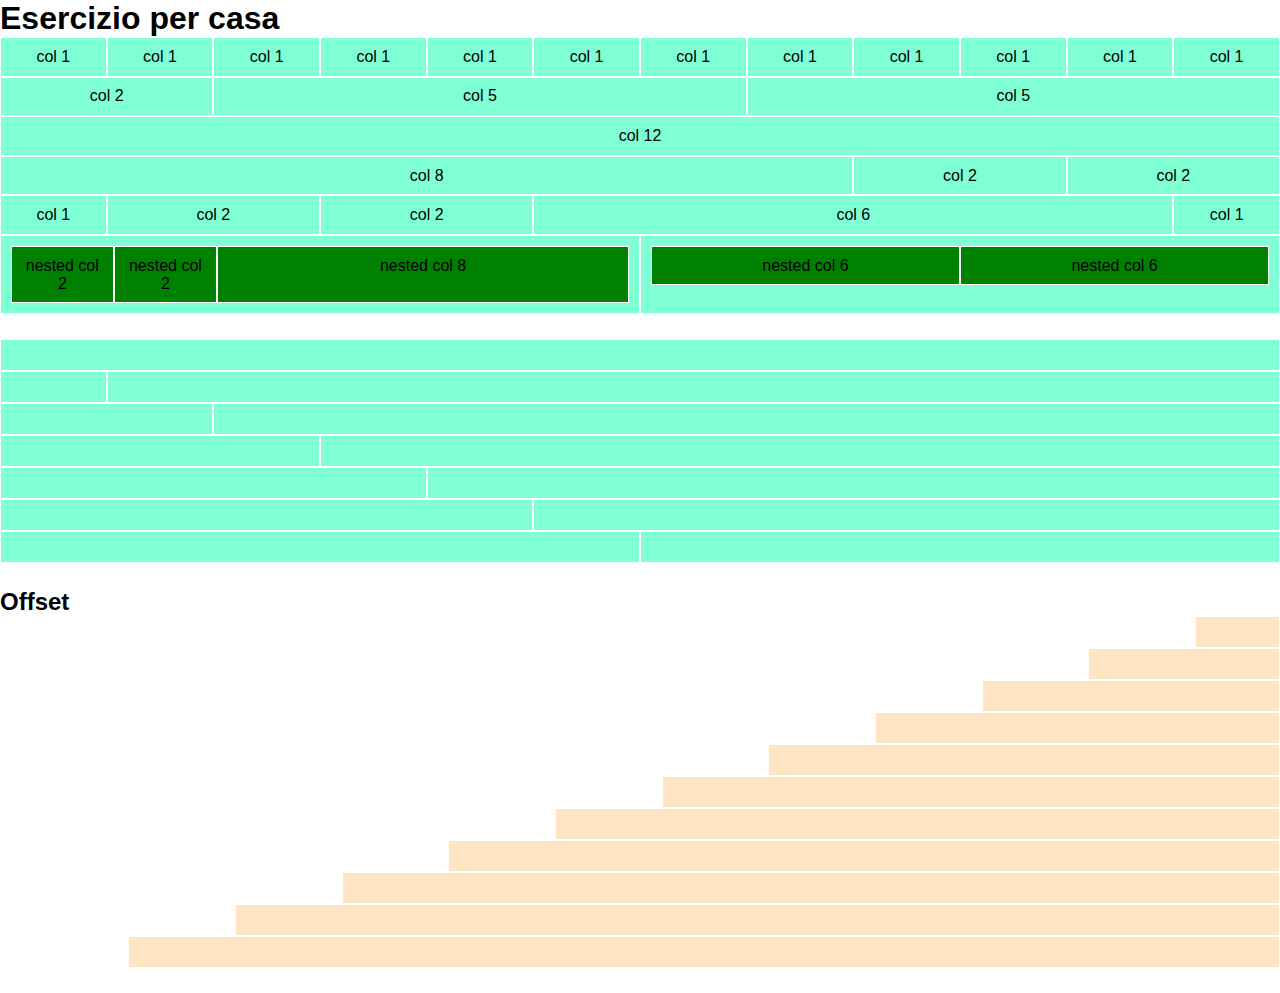
<file: index.html>
<!DOCTYPE html>
<html lang="en">
    <head>
        <meta charset="UTF-8">
        <meta http-equiv="X-UA-Compatible" content="IE=edge">
        <meta name="viewport" content="width=device-width, initial-scale=1.0">
        <title>Esercizio per casa</title>

        <!-- FONT  -->

        <!-- CSS -->
        <link rel="stylesheet" href="css/12bool.css">
        <link rel="stylesheet" href="css/style.css">

    </head>
    
    <body>

        <!-- HEADER  -->
        <header>
            <h1>Esercizio per casa</h1>
        </header>

        <!-- MAIN  -->
        <main>
            
            <!-- SECTION 1 -->
            <section class="esercizio-per-casa">
                <div class="row">
                    
                    <div class="col-1 blue-col"> col 1</div>
                    <div class="col-1 blue-col"> col 1</div>
                    <div class="col-1 blue-col"> col 1</div>
                    <div class="col-1 blue-col"> col 1</div>
                    <div class="col-1 blue-col"> col 1</div>
                    <div class="col-1 blue-col"> col 1</div>
                    <div class="col-1 blue-col"> col 1</div>
                    <div class="col-1 blue-col"> col 1</div>
                    <div class="col-1 blue-col"> col 1</div>
                    <div class="col-1 blue-col"> col 1</div>
                    <div class="col-1 blue-col"> col 1</div>
                    <div class="col-1 blue-col"> col 1</div>
                    
                </div>

                <div class="row">
                    
                    <div class="col-2 blue-col"> col 2</div>
                    <div class="col-5 blue-col"> col 5</div>
                    <div class="col-5 blue-col"> col 5</div>
                    
                </div>

                <div class="row">
                    
                    <div class="col-12 blue-col"> col 12</div>
                    
                </div>

                <div class="row">
                    
                    <div class="col-8 blue-col"> col 8</div>
                    <div class="col-2 blue-col"> col 2</div>
                    <div class="col-2 blue-col"> col 2</div>
                    
                </div>

                <div class="row">
                    
                    <div class="col-1 blue-col"> col 1</div>
                    <div class="col-2 blue-col"> col 2</div>
                    <div class="col-2 blue-col"> col 2</div>
                    <div class="col-6 blue-col"> col 6</div>
                    <div class="col-1 blue-col"> col 1</div>
                    
                </div>

                <div class="row">

                    <div class="col-6 blue-col">

                        <div class="row">
                            <div class="col-2 green-col"> nested col 2</div>
                            <div class="col-2 green-col"> nested col 2</div>
                            <div class="col-8 green-col"> nested col 8</div>
                        </div>

                    </div>
                    <div class="col-6 blue-col">
                        <div class="row">
                            <div class="col-6 green-col"> nested col 6</div>
                            <div class="col-6 green-col"> nested col 6</div>
                        </div>

                    </div>

                </div>


            </section>

            <!-- SECTION 2 -->
            <section class="no-wrote-section">

                <div class="row">
                    <div class="col blue-col"></div>
                </div>

                <div class="row">
                    <div class="col-1 blue-col"></div>
                    <div class="col blue-col"></div>
                </div>

                <div class="row">
                    <div class="col-2 blue-col"></div>
                    <div class="col blue-col"></div>
                </div>

                <div class="row">
                    <div class="col-3 blue-col"></div>
                    <div class="col blue-col"></div>
                </div>

                <div class="row">
                    <div class="col-4 blue-col"></div>
                    <div class="col blue-col"></div>
                </div>

                <div class="row">
                    <div class="col-5 blue-col"></div>
                    <div class="col blue-col"></div>
                </div>

                <div class="row">
                    <div class="col-6 blue-col"></div>
                    <div class="col blue-col"></div>
                </div>
                
            </section>

            <!-- SECTION 3 -->
            <section class="offset">
                <h2>Offset</h2>

                <div class="row">
                    <div class="offset-col-11"></div>
                    <div class="col bisque-col"></div>
                </div>

                <div class="row">
                    <div class="offset-col-10"></div>
                    <div class="col bisque-col"></div>
                </div>

                <div class="row">
                    <div class="offset-col-9"></div>
                    <div class="col bisque-col"></div>
                </div>

                <div class="row">
                    <div class="offset-col-8"></div>
                    <div class="col bisque-col"></div>
                </div>

                <div class="row">
                    <div class="offset-col-7"></div>
                    <div class="col bisque-col"></div>
                </div>

                <div class="row">
                    <div class="offset-col-6"></div>
                    <div class="col bisque-col"></div>
                </div>

                <div class="row">
                    <div class="offset-col-5"></div>
                    <div class="col bisque-col"></div>
                </div>

                <div class="row">
                    <div class="offset-col-4"></div>
                    <div class="col bisque-col"></div>
                </div>

                <div class="row">
                    <div class="offset-col-3"></div>
                    <div class="col bisque-col"></div>
                </div>

                <div class="row">
                    <div class="offset-col-2"></div>
                    <div class="col bisque-col"></div>
                </div>

                <div class="row">
                    <div class="offset-col-1"></div>
                    <div class="col bisque-col"></div>
                </div>

            </section>


        </main>

        <!-- FOOTER  -->
        <footer>

        </footer>
        
    </body>
</html>
</file>
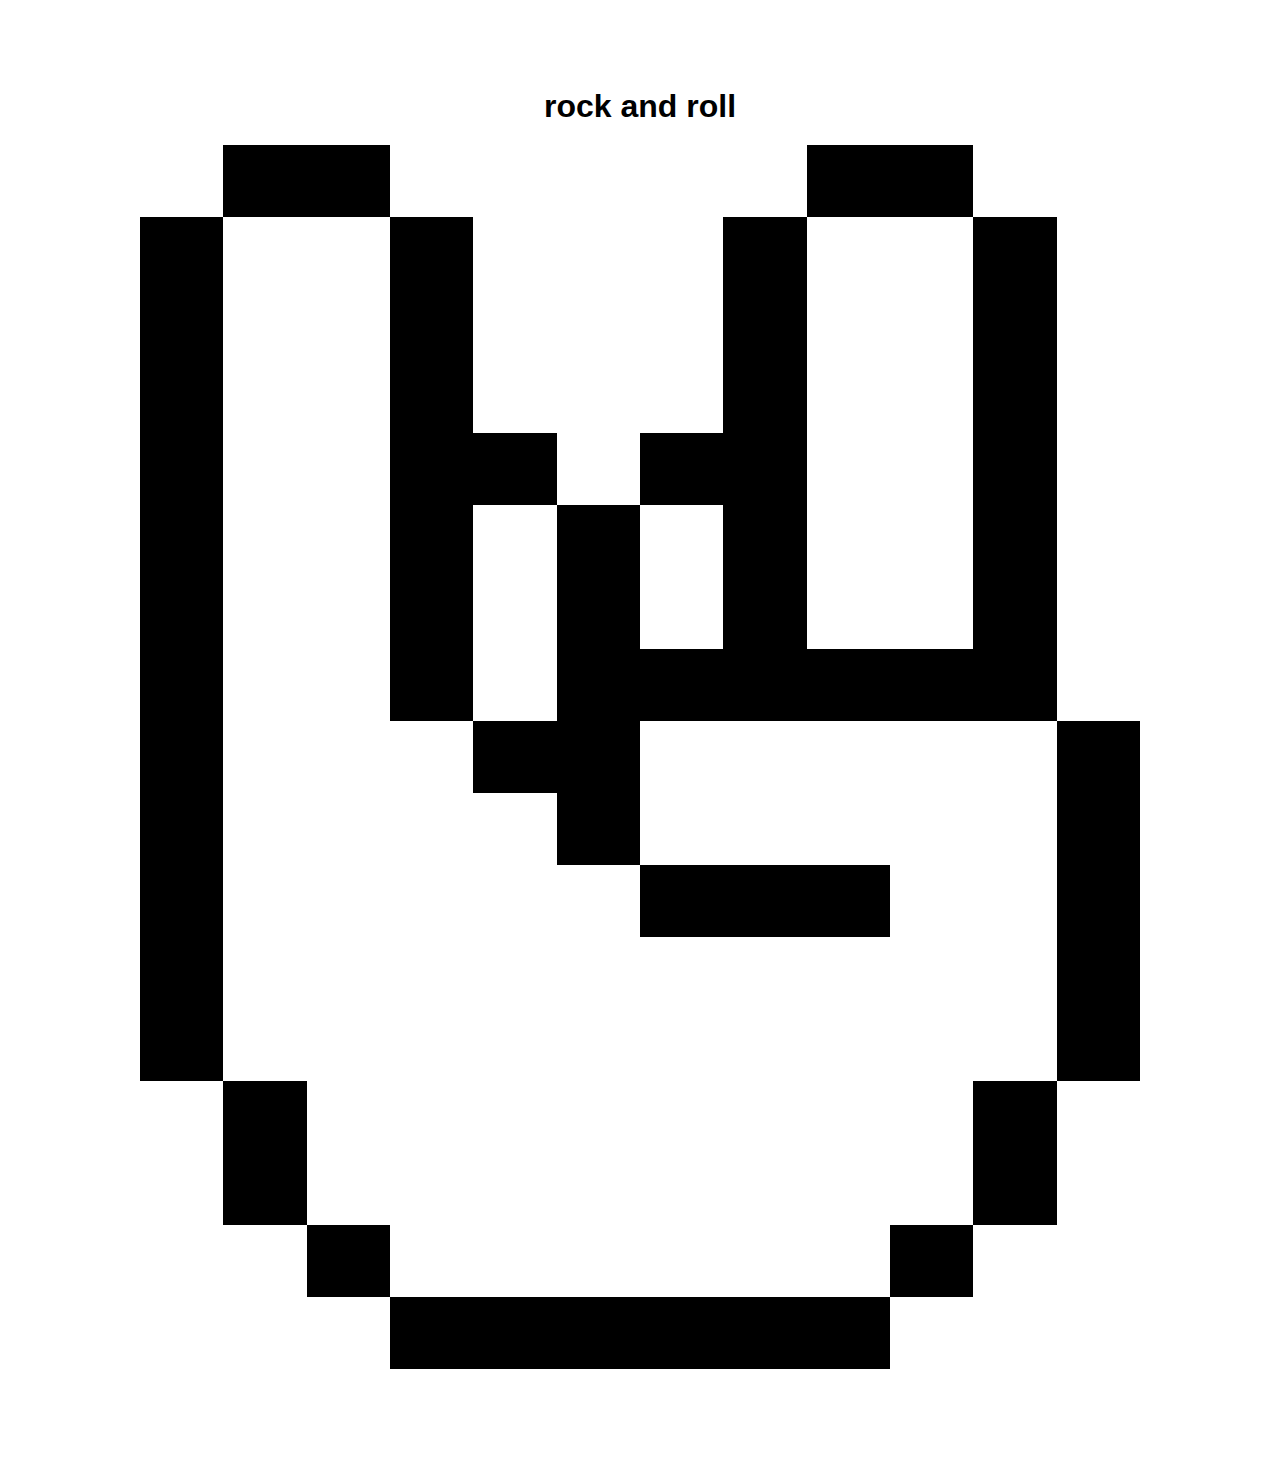
<file: bonus/index.html>
<!DOCTYPE html>
<html lang="en">
    <head>
        <meta charset="UTF-8">
        <meta http-equiv="X-UA-Compatible" content="IE=edge">
        <meta name="viewport" content="width=device-width, initial-scale=1.0">
        <title>Esercizio per casa</title>

        <!-- FONT  -->

        <!-- CSS -->
        <link rel="stylesheet" href="css/12bool.css">
        <link rel="stylesheet" href="css/style.css">

    </head>
    
    <body>

        <!-- MAIN  -->
        <main>
            
            <!-- SECTION 1 -->
            <section class="esercizio-bonus">

                <div class="container">
                    <h1>rock and roll</h1>
                    <div class="row">

                        <div class="offset-col-1"></div>  
                        <div class="col-2 black-pixel"></div>
                        <div class="offset-col-5"></div>
                        <div class="col-2 black-pixel"></div>
                        <div class="offset-col-2"></div>  
                        
                    </div>

                    <div class="row">

                        <div class="col-1 black-pixel"></div>  
                        <div class="offset-col-2"></div>
                        <div class="col-1 black-pixel"></div>
                        <div class="offset-col-3"></div>
                        <div class="col-1 black-pixel"></div>  
                        <div class="offset-col-2"></div>
                        <div class="col-1 black-pixel"></div>
                        
                    </div>

                    <div class="row">

                        <div class="col-1 black-pixel"></div>  
                        <div class="offset-col-2"></div>
                        <div class="col-1 black-pixel"></div>
                        <div class="offset-col-3"></div>
                        <div class="col-1 black-pixel"></div>  
                        <div class="offset-col-2"></div>
                        <div class="col-1 black-pixel"></div>
                        
                    </div>

                    <div class="row">

                        <div class="col-1 black-pixel"></div>  
                        <div class="offset-col-2"></div>
                        <div class="col-1 black-pixel"></div>
                        <div class="offset-col-3"></div>
                        <div class="col-1 black-pixel"></div>  
                        <div class="offset-col-2"></div>
                        <div class="col-1 black-pixel"></div>
                        
                    </div>

                    <div class="row">

                        <div class="col-1 black-pixel"></div>  
                        <div class="offset-col-2"></div>
                        <div class="col-2 black-pixel"></div>
                        <div class="offset-col-1"></div>
                        <div class="col-2 black-pixel"></div>
                        <div class="offset-col-2"></div>
                        <div class="col-1 black-pixel"></div>
                        
                    </div>

                    <div class="row">

                        <div class="col-1 black-pixel"></div>  
                        <div class="offset-col-2"></div>
                        <div class="col-1 black-pixel"></div>
                        <div class="offset-col-1"></div>
                        <div class="col-1 black-pixel"></div>  
                        <div class="offset-col-1"></div>
                        <div class="col-1 black-pixel"></div>
                        <div class="offset-col-2"></div>
                        <div class="col-1 black-pixel"></div>
                        
                    </div>

                    <div class="row">

                        <div class="col-1 black-pixel"></div>  
                        <div class="offset-col-2"></div>
                        <div class="col-1 black-pixel"></div>
                        <div class="offset-col-1"></div>
                        <div class="col-1 black-pixel"></div>  
                        <div class="offset-col-1"></div>
                        <div class="col-1 black-pixel"></div>
                        <div class="offset-col-2"></div>
                        <div class="col-1 black-pixel"></div>
                        
                    </div>

                    <div class="row">

                        <div class="col-1 black-pixel"></div>  
                        <div class="offset-col-2"></div>
                        <div class="col-1 black-pixel"></div>
                        <div class="offset-col-1"></div>
                        <div class="col-6 black-pixel"></div>
                        
                    </div>

                    <div class="row">

                        <div class="col-1 black-pixel"></div>  
                        <div class="offset-col-3"></div>
                        <div class="col-2 black-pixel"></div>
                        <div class="offset-col-5"></div>
                        <div class="col-1 black-pixel"></div>
                        
                    </div>

                    <div class="row">

                        <div class="col-1 black-pixel"></div>  
                        <div class="offset-col-4"></div>
                        <div class="col-1 black-pixel"></div>
                        <div class="offset-col-5"></div>
                        <div class="col-1 black-pixel"></div>
                        
                    </div>
                    
                    <div class="row">

                        <div class="col-1 black-pixel"></div>  
                        <div class="offset-col-5"></div>
                        <div class="col-3 black-pixel"></div>
                        <div class="offset-col-2"></div>
                        <div class="col-1 black-pixel"></div>
                        
                    </div>

                    <div class="row">

                        <div class="col-1 black-pixel"></div>  
                        <div class="offset-col-10"></div>
                        <div class="col-1 black-pixel"></div>
                        
                    </div>

                    <div class="row">

                        <div class="col-1 black-pixel"></div>  
                        <div class="offset-col-10"></div>
                        <div class="col-1 black-pixel"></div>
                        
                    </div>

                    <div class="row">

                        <div class="offset-col-1 black-pixel"></div>
                        <div class="col-1 black-pixel"></div>  
                        <div class="offset-col-8"></div>
                        <div class="col-1 black-pixel"></div>  
                        <div class="offset-col-1 black-pixel"></div>
                        
                    </div>
                    <div class="row">

                        <div class="offset-col-1 black-pixel"></div>
                        <div class="col-1 black-pixel"></div>  
                        <div class="offset-col-8"></div>
                        <div class="col-1 black-pixel"></div>  
                        <div class="offset-col-1 black-pixel"></div>
                        
                    </div>
                    <div class="row">

                        <div class="offset-col-2 black-pixel"></div>
                        <div class="col-1 black-pixel"></div>  
                        <div class="offset-col-6"></div>
                        <div class="col-1 black-pixel"></div>  
                        <div class="offset-col-2 black-pixel"></div>
                        
                    </div>
                    <div class="row">

                        <div class="offset-col-3 black-pixel"></div>
                        <div class="col-6  black-pixel"></div>
                        <div class="offset-col-3 black-pixel"></div>
                        
                    </div>


                </div>


            </section>


        </main>       
    </body>
</html>
</file>
<file: css/12bool.css>
[class*="col-"]{
    flex: 0 0 auto;
}
.row{
    display: flex;
    flex-wrap: wrap;
}

/* COLUMNS FRAMEWORK 
*/
.col{
    flex-grow: 1;
    flex-basis: 0;
    max-width: 100%;
}
.col-1{
    width: calc((100% / 12) * 1);
}
.col-2{
    width: calc((100% / 12) * 2);
}
.col-3{
    width: calc((100% / 12) * 3);
}
.col-4{
    width: calc((100% / 12) * 4);
}
.col-5{
    width: calc((100% / 12) * 5);
}
.col-6{
    width: calc((100% / 12) * 6);
}
.col-7{
    width: calc((100% / 12) * 7);
}
.col-8{
    width: calc((100% / 12) * 8);
}
.col-9{
    width: calc((100% / 12) * 9);
}
.col-10{
    width: calc((100% / 12) * 10);
}
.col-11{
    width: calc((100% / 12) * 11);
}
.col-12{
    width: calc((100% / 12) * 12);
}

/* COLUMNS OFFSET FRAMEWORK 
*/
.offset-col-1{
    margin-left: calc((100% / 12) * 1);
}
.offset-col-2{
    margin-left: calc((100% / 12) * 2);
}
.offset-col-3{
    margin-left: calc((100% / 12) * 3);
}
.offset-col-4{
    margin-left: calc((100% / 12) * 4);
}
.offset-col-5{
    margin-left: calc((100% / 12) * 5);
}
.offset-col-6{
    margin-left: calc((100% / 12) * 6);
}
.offset-col-7{
    margin-left: calc((100% / 12) * 7);
}
.offset-col-8{
    margin-left: calc((100% / 12) * 8);
}
.offset-col-9{
    margin-left: calc((100% / 12) * 9);
}
.offset-col-10{
    margin-left: calc((100% / 12) * 10);
}
.offset-col-11{
    margin-left: calc((100% / 12) * 11);
}
.offset-col-12{
    margin-left: calc((100% / 12) * 12);
}
</file>
<file: bonus/css/12bool.css>
[class*="col-"]{
    flex: 0 0 auto;
}
.row{
    display: flex;
    flex-wrap: wrap;
}

/* COLUMNS FRAMEWORK 
*/
.col{
    flex-grow: 1;
    flex-basis: 0;
    max-width: 100%;
}
.col-1{
    width: calc((100% / 12) * 1);
}
.col-2{
    width: calc((100% / 12) * 2);
}
.col-3{
    width: calc((100% / 12) * 3);
}
.col-4{
    width: calc((100% / 12) * 4);
}
.col-5{
    width: calc((100% / 12) * 5);
}
.col-6{
    width: calc((100% / 12) * 6);
}
.col-7{
    width: calc((100% / 12) * 7);
}
.col-8{
    width: calc((100% / 12) * 8);
}
.col-9{
    width: calc((100% / 12) * 9);
}
.col-10{
    width: calc((100% / 12) * 10);
}
.col-11{
    width: calc((100% / 12) * 11);
}
.col-12{
    width: calc((100% / 12) * 12);
}

/* COLUMNS OFFSET FRAMEWORK 
*/
.offset-col-1{
    margin-left: calc((100% / 12) * 1);
}
.offset-col-2{
    margin-left: calc((100% / 12) * 2);
}
.offset-col-3{
    margin-left: calc((100% / 12) * 3);
}
.offset-col-4{
    margin-left: calc((100% / 12) * 4);
}
.offset-col-5{
    margin-left: calc((100% / 12) * 5);
}
.offset-col-6{
    margin-left: calc((100% / 12) * 6);
}
.offset-col-7{
    margin-left: calc((100% / 12) * 7);
}
.offset-col-8{
    margin-left: calc((100% / 12) * 8);
}
.offset-col-9{
    margin-left: calc((100% / 12) * 9);
}
.offset-col-10{
    margin-left: calc((100% / 12) * 10);
}
.offset-col-11{
    margin-left: calc((100% / 12) * 11);
}
.offset-col-12{
    margin-left: calc((100% / 12) * 12);
}
</file>
<file: css/style.css>
@import url(12bool.css);

/* RESET 
 */
    *{
        margin: 0;
        padding: 0;
        box-sizing: border-box;
    }

/* GENERAL 
*/
    *{
        font-family: Arial, Helvetica, sans-serif;
    }

    [class*="col"]{
        border: 1px solid white;
        min-height: 2rem;
        padding: .6125rem;
    }
    .blue-col{
        background-color: aquamarine;
    }
    .green-col{
        background-color: green;
    }
    .bisque-col{
        background-color: bisque;
    }
    
    section{
        margin-bottom: 1.55rem;
    }


/* MAIN 
*/
/* <!-- SECTION 1 -->
 */
main .row div{
    text-align: center;
}



/* <!-- SECTION 2 -->
 */



/* <!-- SECTION 3 -->
 */
</file>
<file: bonus/css/style.css>
@import url(12bool.css);

/* RESET 
 */
    *{
        margin: 0;
        padding: 0;
        box-sizing: border-box;
    }

/* GENERAL 
*/
    *{
        font-family: Arial, Helvetica, sans-serif;
    }
    .container{
        max-width: 1000px;
        margin: 5.5rem auto;
    }

    [class*="col"]{
        min-height: 4.5rem;
    }
    .black-pixel{
        background-color: black;
    }




/* MAIN 
*/
/* <!-- SECTION 1 -->
 */
h1{
    text-align: center;
    margin-bottom: 1.25rem;
}
main .row div{
    text-align: center;
}



/* <!-- SECTION 2 -->
 */



/* <!-- SECTION 3 -->
 */
</file>
